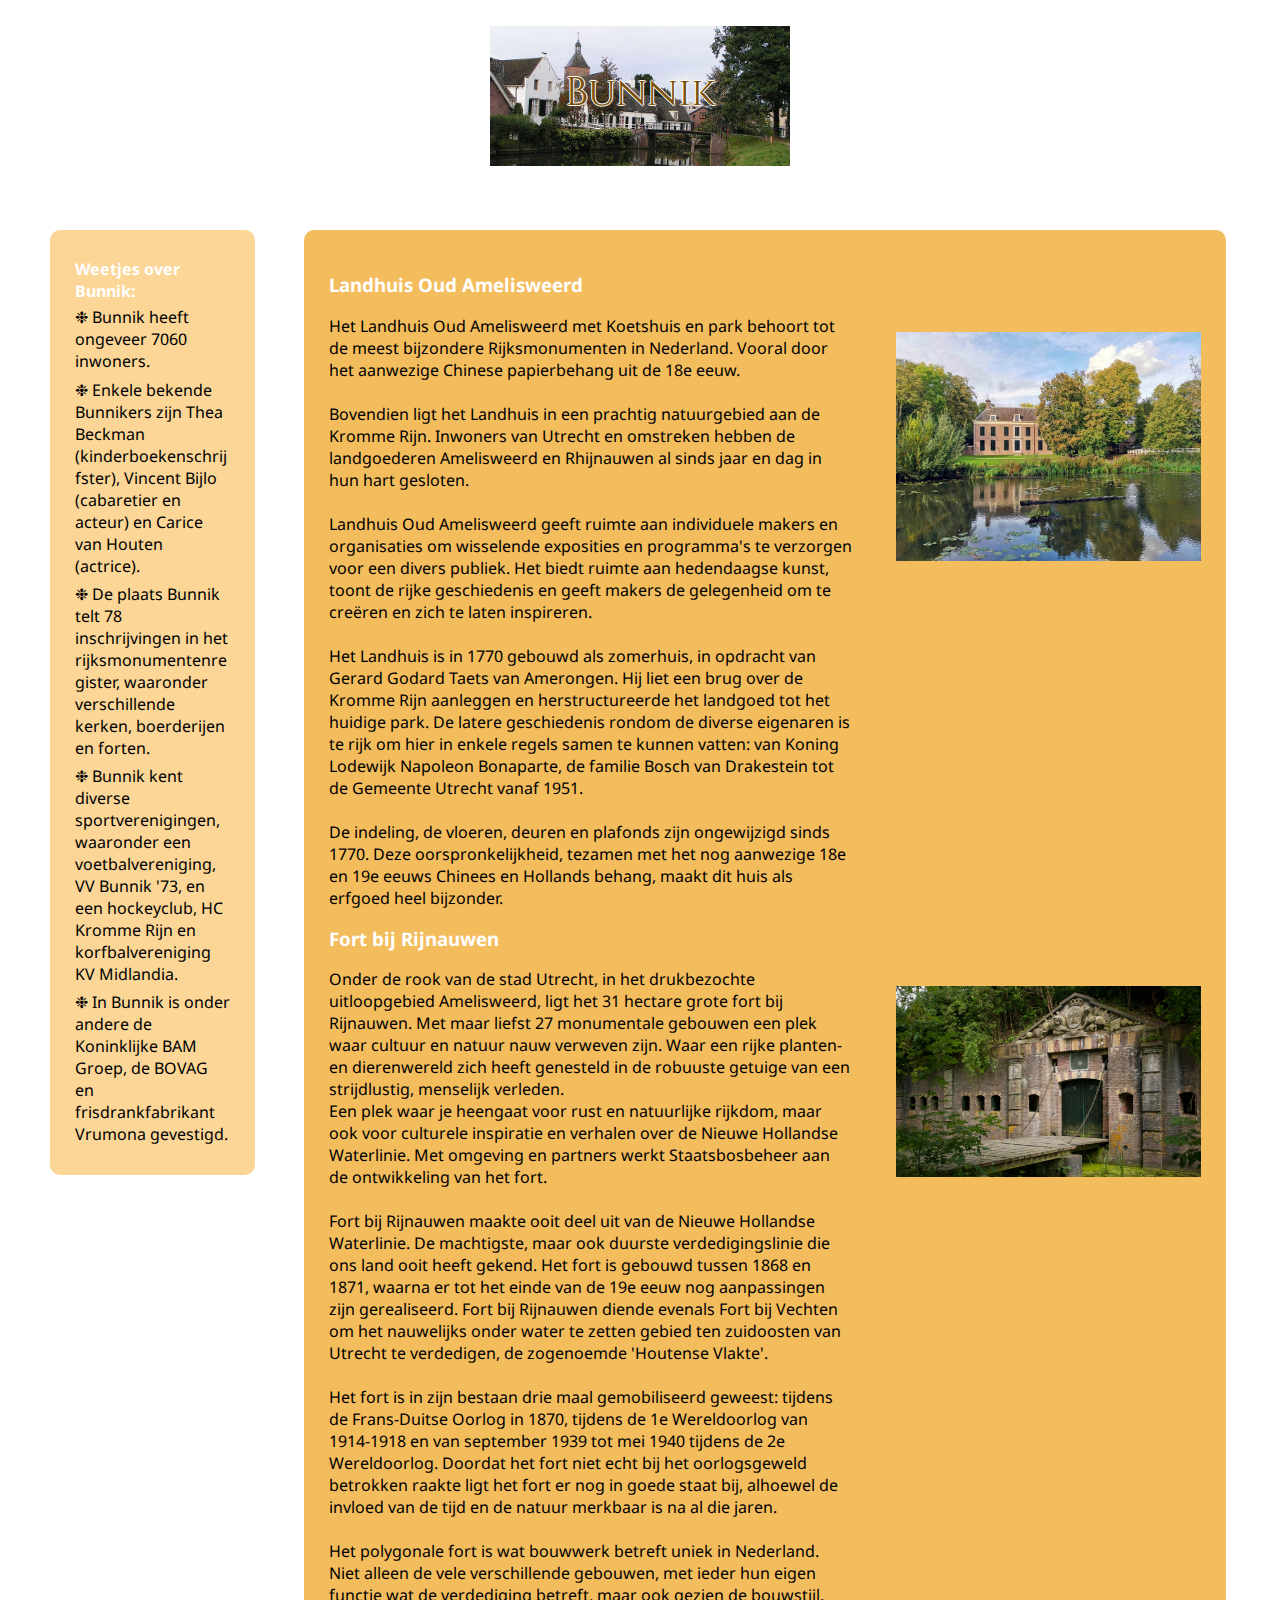
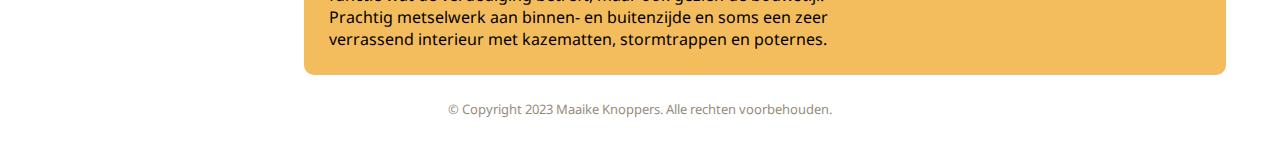
<file: index.html>
<!DOCTYPE html>
<html lang="nl">

<head>
    <title>Over Bunnik</title>
    <meta charset="utf-8">
    <meta name="viewport" content="width=device-width, initial-scale=1">
    <link rel="stylesheet" type="text/css" href="css/Bunnik-style.css">
    <link rel="preconnect" href="https://fonts.googleapis.com">
    <link rel="preconnect" href="https://fonts.gstatic.com" crossorigin>
    <link href="https://fonts.googleapis.com/css2?family=Cinzel:wght@700&family=Noto+Sans:wght@300&display=swap" rel="stylesheet">
</head>

<body>

<header>Bunnik</header>

<div class="row">

<div class="col-2">
    <h4>Weetjes over Bunnik:</h4>
    <aside>❉ Bunnik heeft ongeveer 7060 inwoners.</aside>
    <aside>❉ Enkele bekende Bunnikers zijn Thea Beckman (kinderboekenschrijfster), Vincent Bijlo (cabaretier en acteur) en Carice van Houten (actrice).</aside>
    <aside>❉ De plaats Bunnik telt 78 inschrijvingen in het rijksmonumentenregister, waaronder verschillende kerken, boerderijen en forten.</aside>
    <aside>❉ Bunnik kent diverse sportverenigingen, waaronder een voetbalvereniging, VV Bunnik '73, en een hockeyclub, HC Kromme Rijn en korfbalvereniging KV Midlandia.</aside>
    <aside>❉ In Bunnik is onder andere de Koninklijke BAM Groep, de BOVAG en frisdrankfabrikant Vrumona gevestigd.</aside>
</div>

<div class="col-9">

<div>
    <h3>Landhuis Oud Amelisweerd</h3>
    <img src="afbeelding/museum-oud-amelisweerd.jpg" alt="Foto van het landhuis Oud Amelisweerd">
<p>
Het Landhuis Oud Amelisweerd met Koetshuis en park behoort tot de meest bijzondere Rijksmonumenten in Nederland. Vooral door het aanwezige Chinese papierbehang uit de 18e eeuw.<br><br>
Bovendien ligt het Landhuis in een prachtig natuurgebied aan de Kromme Rijn. Inwoners van Utrecht en omstreken hebben de landgoederen Amelisweerd en Rhijnauwen al sinds jaar en dag 
in hun hart gesloten.<br><br>
Landhuis Oud Amelisweerd geeft ruimte aan individuele makers en organisaties om wisselende exposities en programma's te verzorgen voor een divers publiek. 
Het biedt ruimte aan hedendaagse kunst, toont de rijke geschiedenis en geeft makers de gelegenheid om te creëren en zich te laten inspireren.<br><br>
Het Landhuis is in 1770 gebouwd als zomerhuis, in opdracht van Gerard Godard Taets van Amerongen. Hij liet een brug over de Kromme Rijn aanleggen en herstructureerde het landgoed 
tot het huidige park. De latere geschiedenis rondom de diverse eigenaren is te rijk om hier in enkele regels samen te kunnen vatten: van Koning Lodewijk Napoleon Bonaparte, de 
familie Bosch van Drakestein tot de Gemeente Utrecht vanaf 1951.<br><br>
De indeling, de vloeren, deuren en plafonds zijn ongewijzigd sinds 1770. Deze oorspronkelijkheid, tezamen met het nog aanwezige 18e en 19e eeuws Chinees en Hollands behang, maakt 
dit huis als erfgoed heel bijzonder.<br>
</p>
</div>

<div>
    <h3>Fort bij Rijnauwen</h3>
    <img src="afbeelding/fort-bij-rijnauwen.jpg" alt="Foto van de ingang van het Fort bij Rijnauwen">
<p>
Onder de rook van de stad Utrecht, in het drukbezochte uitloopgebied Amelisweerd, ligt het 31 hectare grote fort bij Rijnauwen. Met maar liefst 27 monumentale gebouwen een plek 
waar cultuur en natuur nauw verweven zijn. Waar een rijke planten- en dierenwereld zich heeft genesteld in de robuuste getuige van een strijdlustig, menselijk verleden.<br> 
Een plek waar je heengaat voor rust en natuurlijke rijkdom, maar ook voor culturele inspiratie en verhalen over de Nieuwe Hollandse Waterlinie. Met omgeving en partners werkt 
Staatsbosbeheer aan de ontwikkeling van het fort.<br><br>
Fort bij Rijnauwen maakte ooit deel uit van de Nieuwe Hollandse Waterlinie. De machtigste, maar ook duurste verdedigingslinie die ons land ooit heeft gekend.
Het fort is gebouwd tussen 1868 en 1871, waarna er tot het einde van de 19e eeuw nog aanpassingen zijn gerealiseerd. Fort bij Rijnauwen diende evenals Fort bij Vechten om het 
nauwelijks onder water te zetten gebied ten zuidoosten van Utrecht te verdedigen, de zogenoemde 'Houtense Vlakte'.<br><br>
Het fort is in zijn bestaan drie maal gemobiliseerd geweest: tijdens de Frans-Duitse Oorlog in 1870, tijdens de 1e Wereldoorlog van 1914-1918 en van september 1939 tot mei 1940 
tijdens de 2e Wereldoorlog. Doordat het fort niet echt bij het oorlogsgeweld betrokken raakte ligt het fort er nog in goede staat bij, alhoewel de invloed van de tijd en de natuur 
merkbaar is na al die jaren.<br><br>
Het polygonale fort is wat bouwwerk betreft uniek in Nederland. Niet alleen de vele verschillende gebouwen, met ieder hun eigen functie wat de verdediging betreft, maar ook gezien 
de bouwstijl. Prachtig metselwerk aan binnen- en buitenzijde en soms een zeer verrassend interieur met kazematten, stormtrappen en poternes.
</p>
</div>

</div>

</div>

<footer>© Copyright 2023 Maaike Knoppers. Alle rechten voorbehouden.</footer>

</body>

</html>
</file>
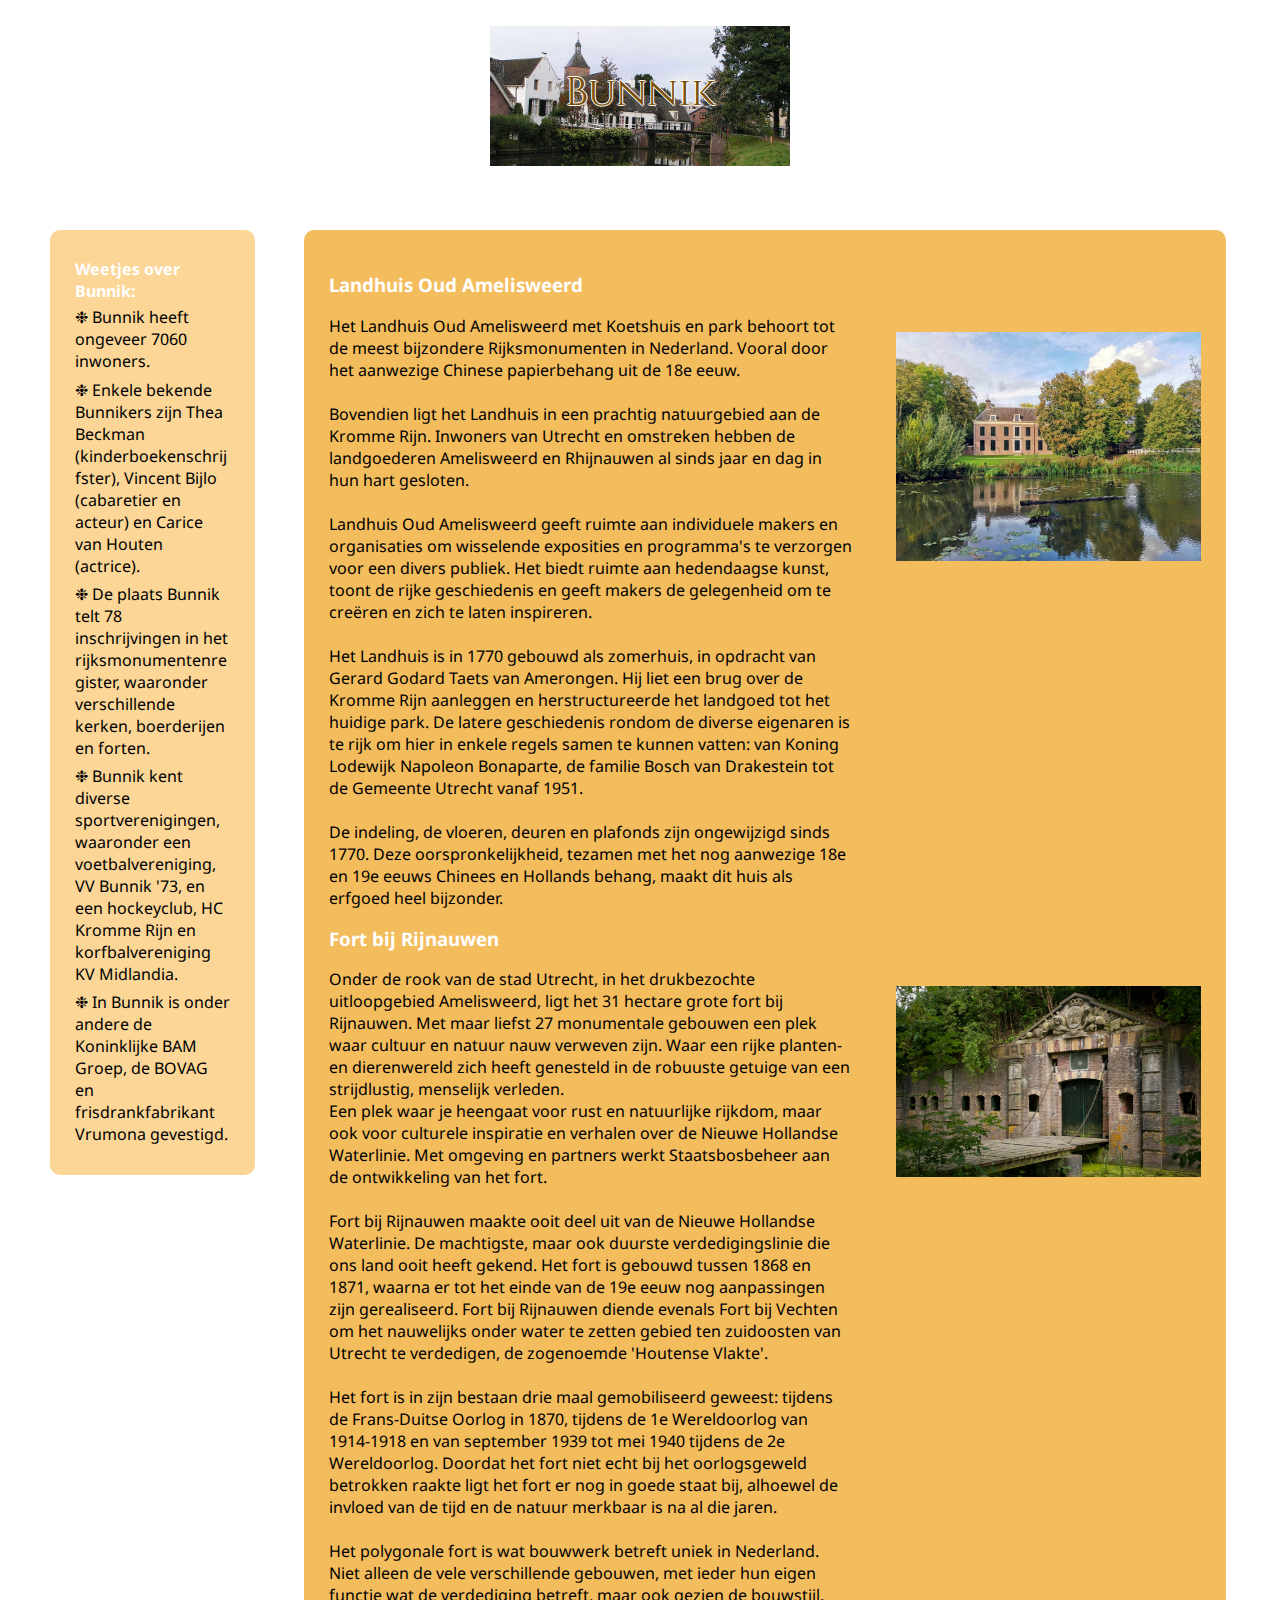
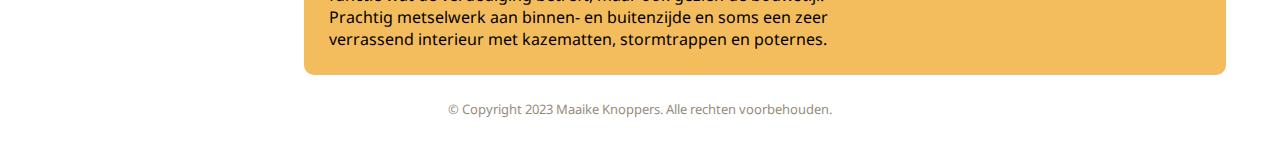
<file: Over-Bunnik.html>
<!DOCTYPE html>
<html lang="nl">

<head>
    <title>Over Bunnik</title>
    <meta charset="utf-8">
    <link rel="stylesheet" type="text/css" href="css/Bunnik-style.css">
    <link rel="preconnect" href="https://fonts.googleapis.com">
    <link rel="preconnect" href="https://fonts.gstatic.com" crossorigin>
    <link href="https://fonts.googleapis.com/css2?family=Cinzel:wght@700&family=Noto+Sans:wght@300&display=swap" rel="stylesheet">
</head>

<body>

<header>Bunnik</header>

<div class="row">

<div class="col-2">
    <h4>Weetjes over Bunnik:</h4>
    <aside>❉ Bunnik heeft ongeveer 7060 inwoners.</aside>
    <aside>❉ Enkele bekende Bunnikers zijn Thea Beckman (kinderboekenschrijfster), Vincent Bijlo (cabaretier en acteur) en Carice van Houten (actrice).</aside>
    <aside>❉ De plaats Bunnik telt 78 inschrijvingen in het rijksmonumentenregister, waaronder verschillende kerken, boerderijen en forten.</aside>
    <aside>❉ Bunnik kent diverse sportverenigingen, waaronder een voetbalvereniging, VV Bunnik '73, en een hockeyclub, HC Kromme Rijn en korfbalvereniging KV Midlandia.</aside>
    <aside>❉ In Bunnik is onder andere de Koninklijke BAM Groep, de BOVAG en frisdrankfabrikant Vrumona gevestigd.</aside>
</div>

<div class="col-9">

<div>
    <h3>Landhuis Oud Amelisweerd</h3>
    <img src="afbeelding/museum-oud-amelisweerd.jpg" alt="Foto van het landhuis Oud Amelisweerd">
<p>
Het Landhuis Oud Amelisweerd met Koetshuis en park behoort tot de meest bijzondere Rijksmonumenten in Nederland. Vooral door het aanwezige Chinese papierbehang uit de 18e eeuw.<br><br>
Bovendien ligt het Landhuis in een prachtig natuurgebied aan de Kromme Rijn. Inwoners van Utrecht en omstreken hebben de landgoederen Amelisweerd en Rhijnauwen al sinds jaar en dag 
in hun hart gesloten.<br><br>
Landhuis Oud Amelisweerd geeft ruimte aan individuele makers en organisaties om wisselende exposities en programma's te verzorgen voor een divers publiek. 
Het biedt ruimte aan hedendaagse kunst, toont de rijke geschiedenis en geeft makers de gelegenheid om te creëren en zich te laten inspireren.<br><br>
Het Landhuis is in 1770 gebouwd als zomerhuis, in opdracht van Gerard Godard Taets van Amerongen. Hij liet een brug over de Kromme Rijn aanleggen en herstructureerde het landgoed 
tot het huidige park. De latere geschiedenis rondom de diverse eigenaren is te rijk om hier in enkele regels samen te kunnen vatten: van Koning Lodewijk Napoleon Bonaparte, de 
familie Bosch van Drakestein tot de Gemeente Utrecht vanaf 1951.<br><br>
De indeling, de vloeren, deuren en plafonds zijn ongewijzigd sinds 1770. Deze oorspronkelijkheid, tezamen met het nog aanwezige 18e en 19e eeuws Chinees en Hollands behang, maakt 
dit huis als erfgoed heel bijzonder.<br>
</p>
</div>

<div>
    <h3>Fort bij Rijnauwen</h3>
    <img src="afbeelding/fort-bij-rijnauwen.jpg" alt="Foto van de ingang van het Fort bij Rijnauwen">
<p>
Onder de rook van de stad Utrecht, in het drukbezochte uitloopgebied Amelisweerd, ligt het 31 hectare grote fort bij Rijnauwen. Met maar liefst 27 monumentale gebouwen een plek 
waar cultuur en natuur nauw verweven zijn. Waar een rijke planten- en dierenwereld zich heeft genesteld in de robuuste getuige van een strijdlustig, menselijk verleden.<br> 
Een plek waar je heengaat voor rust en natuurlijke rijkdom, maar ook voor culturele inspiratie en verhalen over de Nieuwe Hollandse Waterlinie. Met omgeving en partners werkt 
Staatsbosbeheer aan de ontwikkeling van het fort.<br><br>
Fort bij Rijnauwen maakte ooit deel uit van de Nieuwe Hollandse Waterlinie. De machtigste, maar ook duurste verdedigingslinie die ons land ooit heeft gekend.
Het fort is gebouwd tussen 1868 en 1871, waarna er tot het einde van de 19e eeuw nog aanpassingen zijn gerealiseerd. Fort bij Rijnauwen diende evenals Fort bij Vechten om het 
nauwelijks onder water te zetten gebied ten zuidoosten van Utrecht te verdedigen, de zogenoemde 'Houtense Vlakte'.<br><br>
Het fort is in zijn bestaan drie maal gemobiliseerd geweest: tijdens de Frans-Duitse Oorlog in 1870, tijdens de 1e Wereldoorlog van 1914-1918 en van september 1939 tot mei 1940 
tijdens de 2e Wereldoorlog. Doordat het fort niet echt bij het oorlogsgeweld betrokken raakte ligt het fort er nog in goede staat bij, alhoewel de invloed van de tijd en de natuur 
merkbaar is na al die jaren.<br><br>
Het polygonale fort is wat bouwwerk betreft uniek in Nederland. Niet alleen de vele verschillende gebouwen, met ieder hun eigen functie wat de verdediging betreft, maar ook gezien 
de bouwstijl. Prachtig metselwerk aan binnen- en buitenzijde en soms een zeer verrassend interieur met kazematten, stormtrappen en poternes.
</p>
</div>

</div>

</div>

<footer>© Copyright 2023 Maaike Knoppers. Alle rechten voorbehouden.</footer>

</body>

</html>
</file>
<file: css/Bunnik-style.css>
* {
    margin: 0;
    padding: 0;
}

[class*="col-"] {
    box-sizing: border-box;
    margin: 5% 0;
    padding: 3%;
    border-radius: 10px;
    background-color: #FBD696;
}

.col-9 {
    background-color: #f3bc5d;
}

body {
    margin: 2%;
    font-family: 'Noto Sans', sans-serif;
}

header {
    margin: 0 auto;
    padding-top: 25px;
    height: 100px;
    background-image: url('../afbeelding/banner-Bunnik.png');
    background-repeat: no-repeat;
    background-position: 50% 0;
    background-size: 230px 100px;
    text-align: center;
    font-family: 'Cinzel', serif;
    font-size: 2.5em;
    text-shadow: -1px 0 white, 0 1px white, 1px 0 white, 0 -1px white;
    color: #7C520A;
}

h3, h4 {
    margin: 2% 0;
    color: #FFFFFF;
}

aside {
    margin: 2% 0;
    padding: 1% 0;
}

img {
    display: block;
    margin: 2% auto;
    min-width: 30%;
    max-width: 60%;
}

footer {
    text-align: center;
    font-size: small;
    color: #978D7C;
}

@media only screen and (min-width: 600px) {
    [class*="col-"] {
        margin: 2% auto;
        padding: 4%;
    }

    header {
        padding-top: 35px;
        height: 120px;
        background-size: 250px 120px;
    }

    img {
        min-width: 40%;
        max-width: 40%;
    }
}

@media only screen and (min-width: 768px) {
    [class*="col-"] {
        float: left;
        margin: 2%;
        padding: 2%;
    }

    header {
        padding-top: 40px;
        height: 140px;
        background-size: 300px 140px;
    }

    .col-2 {
        width: 16.66%;
    }

    aside {
        word-wrap: break-word;
    }

    .col-9 {
        width: 75%;
    }

    p {
        width: 60%;
    }

    img {
        float: right;
        min-width: 35%;
        max-width: 35%;
    }

    footer {
        float: none;
    }
}
</file>
